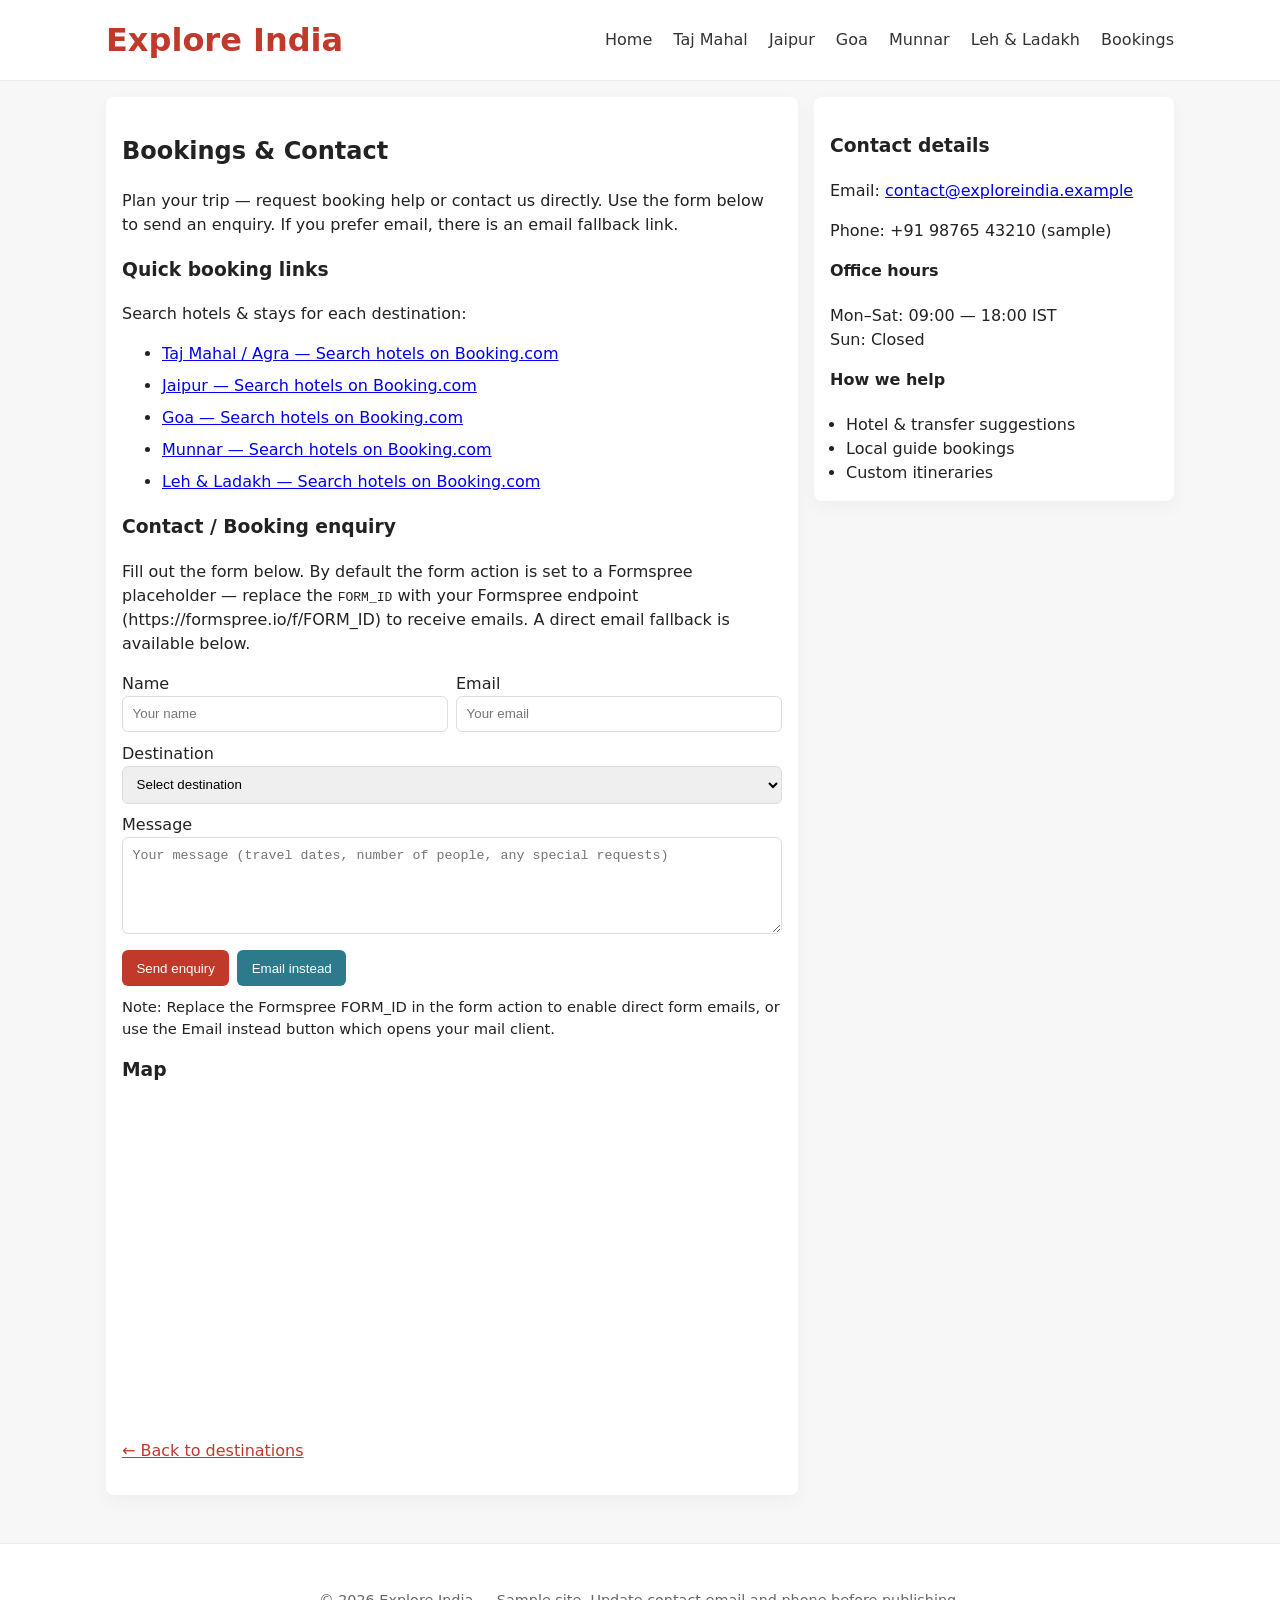
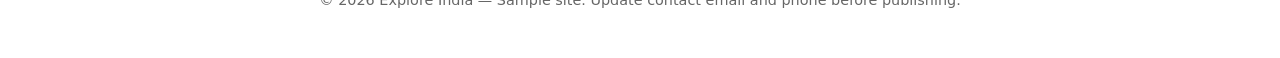
<file: bookings.html>
<!doctype html>
<html lang="en">
<head>
  <meta charset="utf-8" />
  <meta name="viewport" content="width=device-width,initial-scale=1" />
  <title>Bookings & Contact — Explore India</title>
  <link rel="stylesheet" href="css/style.css" />
  <style>
    .form-row{display:flex;gap:0.5rem;flex-wrap:wrap}
    .form-row .field{flex:1;min-width:160px}
    form input, form select, form textarea{width:100%;padding:0.6rem;border:1px solid #ddd;border-radius:6px}
    form button{background:var(--accent);color:#fff;border:none;padding:0.65rem 0.9rem;border-radius:6px;cursor:pointer}
    .booking-list li{margin-bottom:.5rem}
    .contact-panel{background:#fff;padding:1rem;border-radius:8px;box-shadow:0 6px 18px rgba(15,15,15,0.04)}
  </style>
</head>
<body>
  <header class="site-header">
    <div class="container">
      <h1 class="logo"><a href="index.html" style="color:var(--accent);text-decoration:none">Explore India</a></h1>
      <nav>
        <a href="index.html">Home</a>
        <a href="pages/taj-mahal.html">Taj Mahal</a>
        <a href="pages/jaipur.html">Jaipur</a>
        <a href="pages/goa.html">Goa</a>
        <a href="pages/munnar.html">Munnar</a>
        <a href="pages/leh.html">Leh & Ladakh</a>
        <a href="bookings.html">Bookings</a>
      </nav>
    </div>
  </header>

  <main class="container" style="padding-top:1rem">
    <section class="grid" style="grid-template-columns:1fr 360px;gap:1rem;align-items:start">
      <div>
        <article class="destination contact-panel">
          <h2>Bookings & Contact</h2>
          <p class="muted">Plan your trip — request booking help or contact us directly. Use the form below to send an enquiry. If you prefer email, there is an email fallback link.</p>

          <h3>Quick booking links</h3>
          <p>Search hotels & stays for each destination:</p>
          <ul class="booking-list">
            <li><a href="https://www.booking.com/searchresults.html?ss=Agra" target="_blank" rel="noopener">Taj Mahal / Agra — Search hotels on Booking.com</a></li>
            <li><a href="https://www.booking.com/searchresults.html?ss=Jaipur" target="_blank" rel="noopener">Jaipur — Search hotels on Booking.com</a></li>
            <li><a href="https://www.booking.com/searchresults.html?ss=Goa" target="_blank" rel="noopener">Goa — Search hotels on Booking.com</a></li>
            <li><a href="https://www.booking.com/searchresults.html?ss=Munnar" target="_blank" rel="noopener">Munnar — Search hotels on Booking.com</a></li>
            <li><a href="https://www.booking.com/searchresults.html?ss=Leh+Ladakh" target="_blank" rel="noopener">Leh &amp; Ladakh — Search hotels on Booking.com</a></li>
          </ul>

          <h3>Contact / Booking enquiry</h3>
          <p style="margin-top:0">Fill out the form below. By default the form action is set to a Formspree placeholder — replace the <code>FORM_ID</code> with your Formspree endpoint (https://formspree.io/f/FORM_ID) to receive emails. A direct email fallback is available below.</p>

          <form id="contactForm" action="https://formspree.io/f/FORM_ID" method="POST">
            <div class="form-row">
              <div class="field"><label class="sr-only">Name</label><input name="name" type="text" placeholder="Your name" required></div>
              <div class="field"><label class="sr-only">Email</label><input name="email" type="email" placeholder="Your email" required></div>
            </div>

            <div style="margin-top:.6rem">
              <label class="sr-only">Destination</label>
              <select name="destination" required>
                <option value="">Select destination</option>
                <option value="Taj Mahal, Agra">Taj Mahal — Agra</option>
                <option value="Jaipur">Jaipur — The Pink City</option>
                <option value="Goa">Goa — Beaches</option>
                <option value="Munnar">Munnar — Tea Gardens</option>
                <option value="Leh & Ladakh">Leh & Ladakh — Mountains</option>
              </select>
            </div>

            <div style="margin-top:.6rem">
              <label class="sr-only">Message</label>
              <textarea name="message" rows="5" placeholder="Your message (travel dates, number of people, any special requests)" required></textarea>
            </div>

            <div style="margin-top:.6rem;display:flex;gap:.5rem;align-items:center">
              <button type="submit">Send enquiry</button>
              <button id="mailtoBtn" type="button" style="background:#2d7a8d">Email instead</button>
            </div>

            <p class="muted" style="margin-top:.6rem;font-size:.92rem">Note: Replace the Formspree FORM_ID in the form action to enable direct form emails, or use the Email instead button which opens your mail client.</p>
          </form>

          <h3 style="margin-top:1rem">Map</h3>
          <div style="width:100%;height:320px;margin-bottom:1rem">
            <iframe src="https://www.google.com/maps?q=India&output=embed" width="100%" height="100%" style="border:0;border-radius:8px" allowfullscreen="" loading="lazy"></iframe>
          </div>

          <p style="margin-top:0.5rem"><a href="index.html" style="color:var(--accent)">← Back to destinations</a></p>
        </article>
      </div>

      <aside>
        <div class="contact-panel">
          <h3>Contact details</h3>
          <p>Email: <a id="fallbackEmail" href="mailto:contact@exploreindia.example">contact@exploreindia.example</a></p>
          <p>Phone: +91 98765 43210 (sample)</p>

          <h4 style="margin-top:1rem">Office hours</h4>
          <p class="muted">Mon–Sat: 09:00 — 18:00 IST<br/>Sun: Closed</p>

          <h4 style="margin-top:1rem">How we help</h4>
          <ul style="margin:0;padding-left:1rem">
            <li>Hotel & transfer suggestions</li>
            <li>Local guide bookings</li>
            <li>Custom itineraries</li>
          </ul>
        </div>
      </aside>
    </section>
  </main>

  <footer class="site-footer">
    <div class="container">
      <p>© 2026 Explore India — Sample site. Update contact email and phone before publishing.</p>
    </div>
  </footer>

  <script>
    // Email fallback: opens mail client with prefilled subject/body using selected destination
    document.getElementById('mailtoBtn').addEventListener('click', () => {
      const form = document.getElementById('contactForm');
      const name = form.elements['name'].value || 'Traveler';
      const email = form.elements['email'].value || '';
      const destination = form.elements['destination'].value || 'General enquiry';
      const message = form.elements['message'].value || '';
      const subject = encodeURIComponent('Booking enquiry — ' + destination + ' — ' + name);
      const body = encodeURIComponent('Name: ' + name + '\nEmail: ' + email + '\nDestination: ' + destination + '\n\nMessage:\n' + message);
      const mailto = document.getElementById('fallbackEmail').href.replace('mailto:', '');
      window.location.href = 'mailto:' + mailto + '?subject=' + subject + '&body=' + body;
    });
  </script>
</body>
</html>
</file>
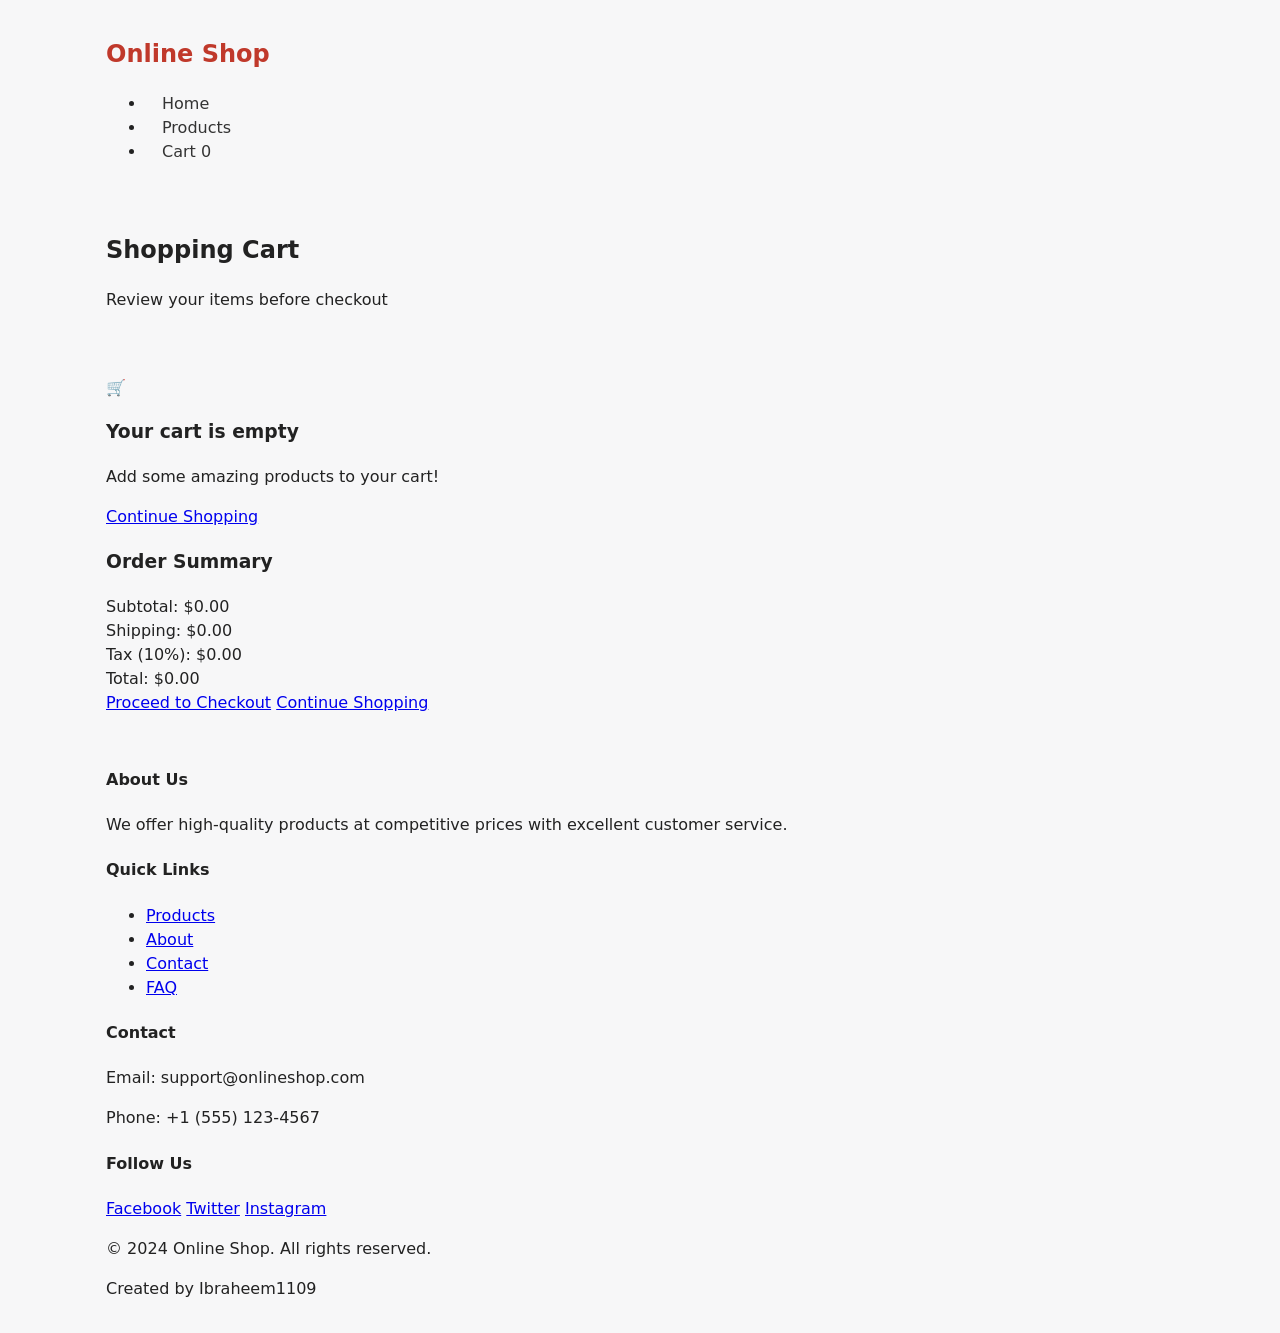
<file: cart.html>
<!DOCTYPE html>
<html lang="en">
<head>
    <meta charset="UTF-8">
    <meta name="viewport" content="width=device-width, initial-scale=1.0">
    <title>Shopping Cart - Online Shop</title>
    <link rel="stylesheet" href="css/style.css">
    <link rel="stylesheet" href="css/responsive.css">
</head>
<body>
    <!-- Navigation Header -->
    <header class="header">
        <nav class="navbar">
            <div class="container">
                <div class="nav-wrapper">
                    <div class="logo">
                        <h1>Online Shop</h1>
                    </div>
                    <ul class="nav-menu">
                        <li><a href="index.html">Home</a></li>
                        <li><a href="products.html">Products</a></li>
                        <li><a href="cart.html" class="cart-link">
                            Cart <span class="cart-count">0</span>
                        </a></li>
                    </ul>
                    <div class="hamburger">
                        <span></span>
                        <span></span>
                        <span></span>
                    </div>
                </div>
            </div>
        </nav>
    </header>

    <!-- Page Title -->
    <section class="page-title">
        <div class="container">
            <h1>Shopping Cart</h1>
            <p>Review your items before checkout</p>
        </div>
    </section>

    <!-- Cart Section -->
    <section class="cart-section">
        <div class="container">
            <div class="cart-layout">
                <!-- Cart Items -->
                <main class="cart-items">
                    <div id="cart-items-container">
                        <!-- Cart items will be loaded here by JavaScript -->
                    </div>
                    <div id="empty-cart" class="empty-cart">
                        <div class="empty-cart-content">
                            <p class="empty-icon">🛒</p>
                            <h3>Your cart is empty</h3>
                            <p>Add some amazing products to your cart!</p>
                            <a href="products.html" class="continue-shopping-btn">Continue Shopping</a>
                        </div>
                    </div>
                </main>

                <!-- Order Summary -->
                <aside class="order-summary">
                    <h3>Order Summary</h3>
                    <div class="summary-item">
                        <span>Subtotal:</span>
                        <span id="subtotal">$0.00</span>
                    </div>
                    <div class="summary-item">
                        <span>Shipping:</span>
                        <span id="shipping">$0.00</span>
                    </div>
                    <div class="summary-item">
                        <span>Tax (10%):</span>
                        <span id="tax">$0.00</span>
                    </div>
                    <div class="summary-divider"></div>
                    <div class="summary-total">
                        <span>Total:</span>
                        <span id="total">$0.00</span>
                    </div>
                    <a href="checkout.html" id="checkout-btn" class="checkout-btn">Proceed to Checkout</a>
                    <a href="products.html" class="continue-shopping-link">Continue Shopping</a>
                </aside>
            </div>
        </div>
    </section>

    <!-- Footer -->
    <footer class="footer">
        <div class="container">
            <div class="footer-content">
                <div class="footer-section">
                    <h4>About Us</h4>
                    <p>We offer high-quality products at competitive prices with excellent customer service.</p>
                </div>
                <div class="footer-section">
                    <h4>Quick Links</h4>
                    <ul>
                        <li><a href="products.html">Products</a></li>
                        <li><a href="#">About</a></li>
                        <li><a href="#">Contact</a></li>
                        <li><a href="#">FAQ</a></li>
                    </ul>
                </div>
                <div class="footer-section">
                    <h4>Contact</h4>
                    <p>Email: support@onlineshop.com</p>
                    <p>Phone: +1 (555) 123-4567</p>
                </div>
                <div class="footer-section">
                    <h4>Follow Us</h4>
                    <div class="social-links">
                        <a href="#">Facebook</a>
                        <a href="#">Twitter</a>
                        <a href="#">Instagram</a>
                    </div>
                </div>
            </div>
            <div class="footer-bottom">
                <p>&copy; 2024 Online Shop. All rights reserved.</p>
                <p>Created by Ibraheem1109</p>
            </div>
        </div>
    </footer>

    <script src="js/products.js"></script>
    <script src="js/cart.js"></script>
    <script src="js/main.js"></script>
</body>
</html>
</file>
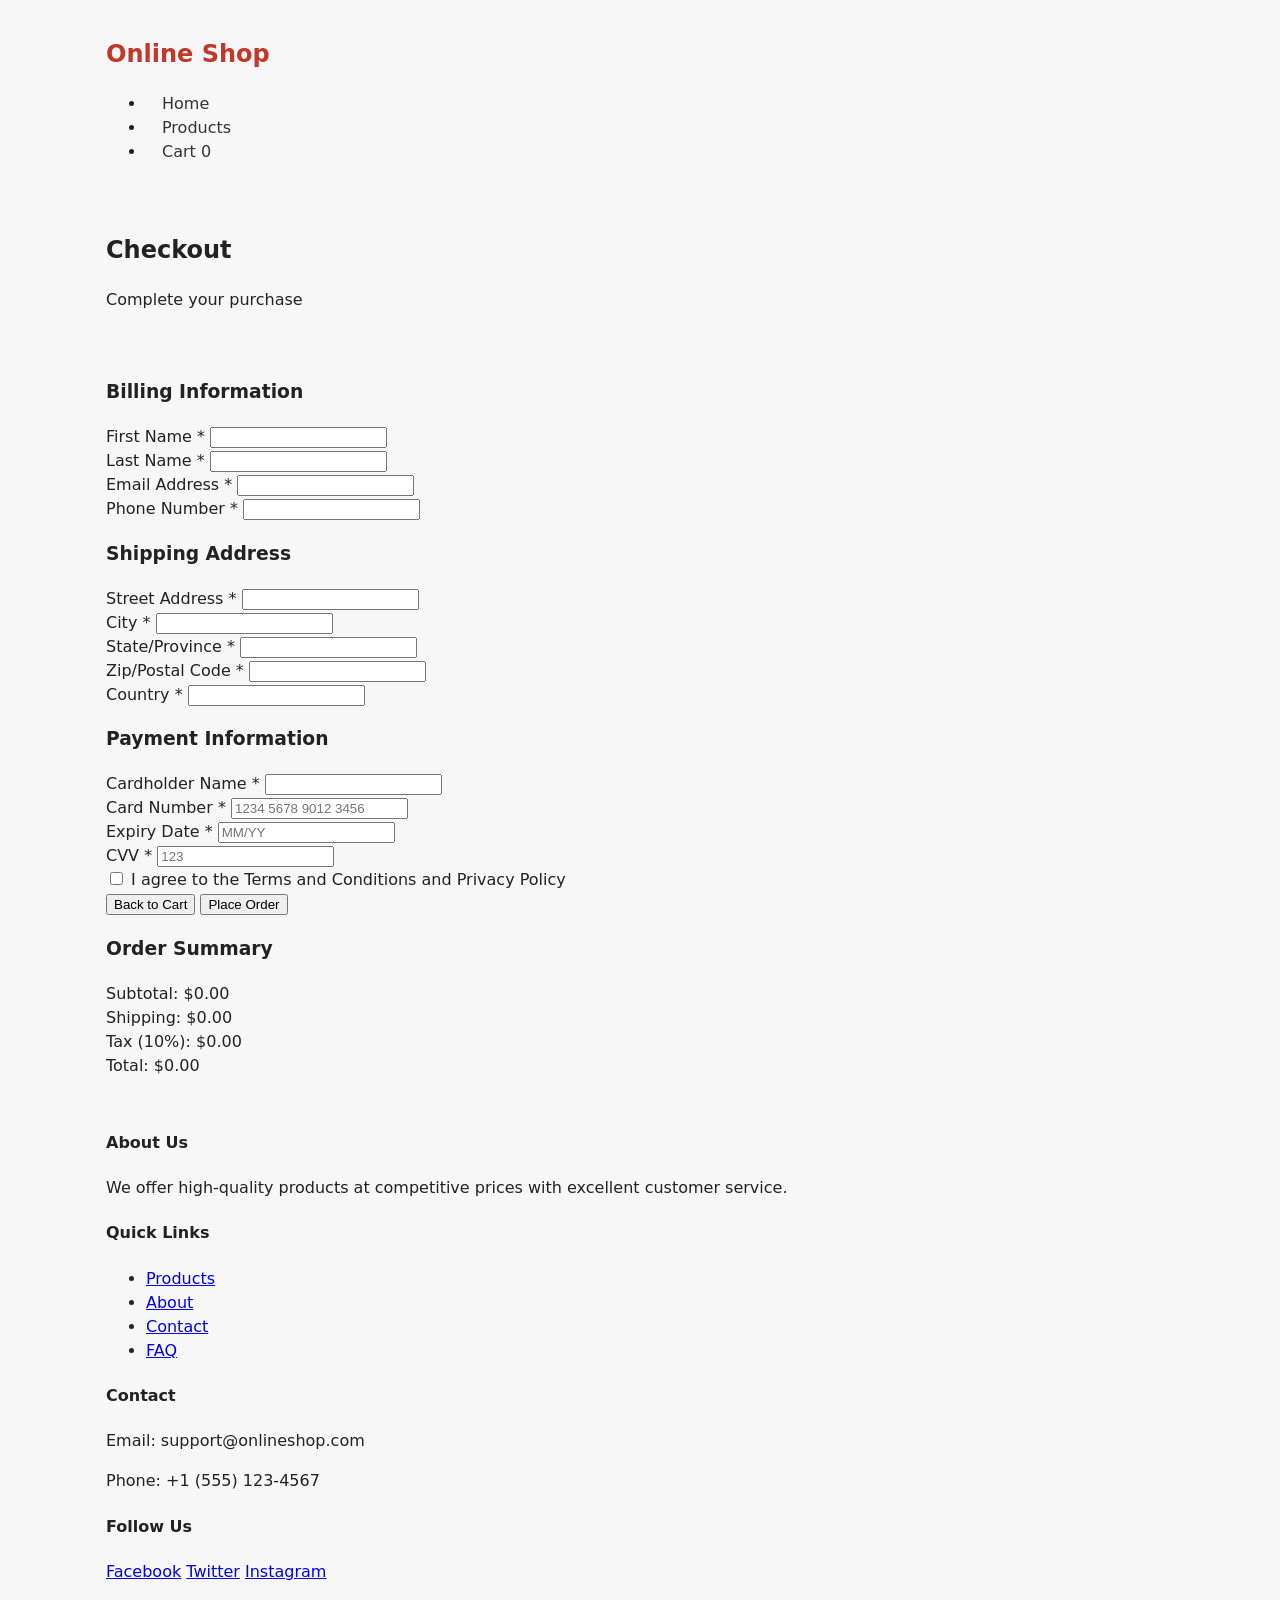
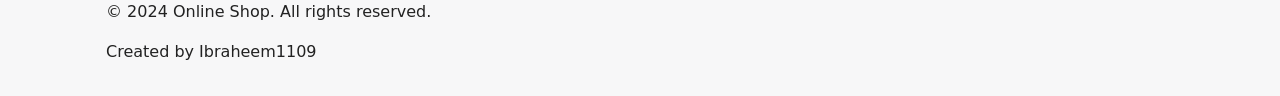
<file: checkout.html>
<!DOCTYPE html>
<html lang="en">
<head>
    <meta charset="UTF-8">
    <meta name="viewport" content="width=device-width, initial-scale=1.0">
    <title>Checkout - Online Shop</title>
    <link rel="stylesheet" href="css/style.css">
    <link rel="stylesheet" href="css/responsive.css">
</head>
<body>
    <!-- Navigation Header -->
    <header class="header">
        <nav class="navbar">
            <div class="container">
                <div class="nav-wrapper">
                    <div class="logo">
                        <h1>Online Shop</h1>
                    </div>
                    <ul class="nav-menu">
                        <li><a href="index.html">Home</a></li>
                        <li><a href="products.html">Products</a></li>
                        <li><a href="cart.html" class="cart-link">
                            Cart <span class="cart-count">0</span>
                        </a></li>
                    </ul>
                    <div class="hamburger">
                        <span></span>
                        <span></span>
                        <span></span>
                    </div>
                </div>
            </div>
        </nav>
    </header>

    <!-- Page Title -->
    <section class="page-title">
        <div class="container">
            <h1>Checkout</h1>
            <p>Complete your purchase</p>
        </div>
    </section>

    <!-- Checkout Section -->
    <section class="checkout-section">
        <div class="container">
            <div class="checkout-layout">
                <!-- Forms -->
                <main class="checkout-forms">
                    <form id="checkoutForm" class="checkout-form">
                        <!-- Billing Information -->
                        <div class="form-section">
                            <h3>Billing Information</h3>
                            <div class="form-row">
                                <div class="form-group">
                                    <label for="firstName">First Name *</label>
                                    <input type="text" id="firstName" name="firstName" required>
                                    <span class="error-message"></span>
                                </div>
                                <div class="form-group">
                                    <label for="lastName">Last Name *</label>
                                    <input type="text" id="lastName" name="lastName" required>
                                    <span class="error-message"></span>
                                </div>
                            </div>
                            <div class="form-group">
                                <label for="email">Email Address *</label>
                                <input type="email" id="email" name="email" required>
                                <span class="error-message"></span>
                            </div>
                            <div class="form-group">
                                <label for="phone">Phone Number *</label>
                                <input type="tel" id="phone" name="phone" required>
                                <span class="error-message"></span>
                            </div>
                        </div>

                        <!-- Shipping Address -->
                        <div class="form-section">
                            <h3>Shipping Address</h3>
                            <div class="form-group">
                                <label for="address">Street Address *</label>
                                <input type="text" id="address" name="address" required>
                                <span class="error-message"></span>
                            </div>
                            <div class="form-group">
                                <label for="city">City *</label>
                                <input type="text" id="city" name="city" required>
                                <span class="error-message"></span>
                            </div>
                            <div class="form-row">
                                <div class="form-group">
                                    <label for="state">State/Province *</label>
                                    <input type="text" id="state" name="state" required>
                                    <span class="error-message"></span>
                                </div>
                                <div class="form-group">
                                    <label for="zip">Zip/Postal Code *</label>
                                    <input type="text" id="zip" name="zip" required>
                                    <span class="error-message"></span>
                                </div>
                            </div>
                            <div class="form-group">
                                <label for="country">Country *</label>
                                <input type="text" id="country" name="country" required>
                                <span class="error-message"></span>
                            </div>
                        </div>

                        <!-- Payment Information -->
                        <div class="form-section">
                            <h3>Payment Information</h3>
                            <div class="form-group">
                                <label for="cardName">Cardholder Name *</label>
                                <input type="text" id="cardName" name="cardName" required>
                                <span class="error-message"></span>
                            </div>
                            <div class="form-group">
                                <label for="cardNumber">Card Number *</label>
                                <input type="text" id="cardNumber" name="cardNumber" placeholder="1234 5678 9012 3456" required>
                                <span class="error-message"></span>
                            </div>
                            <div class="form-row">
                                <div class="form-group">
                                    <label for="expiry">Expiry Date *</label>
                                    <input type="text" id="expiry" name="expiry" placeholder="MM/YY" required>
                                    <span class="error-message"></span>
                                </div>
                                <div class="form-group">
                                    <label for="cvv">CVV *</label>
                                    <input type="text" id="cvv" name="cvv" placeholder="123" required>
                                    <span class="error-message"></span>
                                </div>
                            </div>
                        </div>

                        <!-- Terms and Conditions -->
                        <div class="form-section">
                            <label class="checkbox">
                                <input type="checkbox" id="terms" name="terms" required>
                                I agree to the Terms and Conditions and Privacy Policy
                            </label>
                            <span class="error-message" id="termsError"></span>
                        </div>

                        <!-- Buttons -->
                        <div class="form-actions">
                            <button type="button" class="back-btn" onclick="window.location.href='cart.html'">Back to Cart</button>
                            <button type="submit" class="place-order-btn">Place Order</button>
                        </div>
                    </form>
                </main>

                <!-- Order Summary -->
                <aside class="order-summary checkout-summary">
                    <h3>Order Summary</h3>
                    <div id="checkout-items" class="checkout-items">
                        <!-- Items will be loaded here by JavaScript -->
                    </div>
                    <div class="summary-divider"></div>
                    <div class="summary-item">
                        <span>Subtotal:</span>
                        <span id="checkout-subtotal">$0.00</span>
                    </div>
                    <div class="summary-item">
                        <span>Shipping:</span>
                        <span id="checkout-shipping">$0.00</span>
                    </div>
                    <div class="summary-item">
                        <span>Tax (10%):</span>
                        <span id="checkout-tax">$0.00</span>
                    </div>
                    <div class="summary-divider"></div>
                    <div class="summary-total">
                        <span>Total:</span>
                        <span id="checkout-total">$0.00</span>
                    </div>
                </aside>
            </div>
        </div>
    </section>

    <!-- Footer -->
    <footer class="footer">
        <div class="container">
            <div class="footer-content">
                <div class="footer-section">
                    <h4>About Us</h4>
                    <p>We offer high-quality products at competitive prices with excellent customer service.</p>
                </div>
                <div class="footer-section">
                    <h4>Quick Links</h4>
                    <ul>
                        <li><a href="products.html">Products</a></li>
                        <li><a href="#">About</a></li>
                        <li><a href="#">Contact</a></li>
                        <li><a href="#">FAQ</a></li>
                    </ul>
                </div>
                <div class="footer-section">
                    <h4>Contact</h4>
                    <p>Email: support@onlineshop.com</p>
                    <p>Phone: +1 (555) 123-4567</p>
                </div>
                <div class="footer-section">
                    <h4>Follow Us</h4>
                    <div class="social-links">
                        <a href="#">Facebook</a>
                        <a href="#">Twitter</a>
                        <a href="#">Instagram</a>
                    </div>
                </div>
            </div>
            <div class="footer-bottom">
                <p>&copy; 2024 Online Shop. All rights reserved.</p>
                <p>Created by Ibraheem1109</p>
            </div>
        </div>
    </footer>

    <!-- Success Modal -->
    <div id="successModal" class="modal" style="display: none;">
        <div class="modal-content success-modal">
            <div class="success-icon">✓</div>
            <h2>Order Placed Successfully!</h2>
            <p>Thank you for your purchase.</p>
            <p class="order-number">Order #: <span id="orderNumber"></span></p>
            <p>A confirmation email has been sent to your email address.</p>
            <a href="index.html" class="modal-button">Continue Shopping</a>
        </div>
    </div>

    <script src="js/products.js"></script>
    <script src="js/cart.js"></script>
    <script src="js/checkout.js"></script>
    <script src="js/main.js"></script>
</body>
</html>
</file>
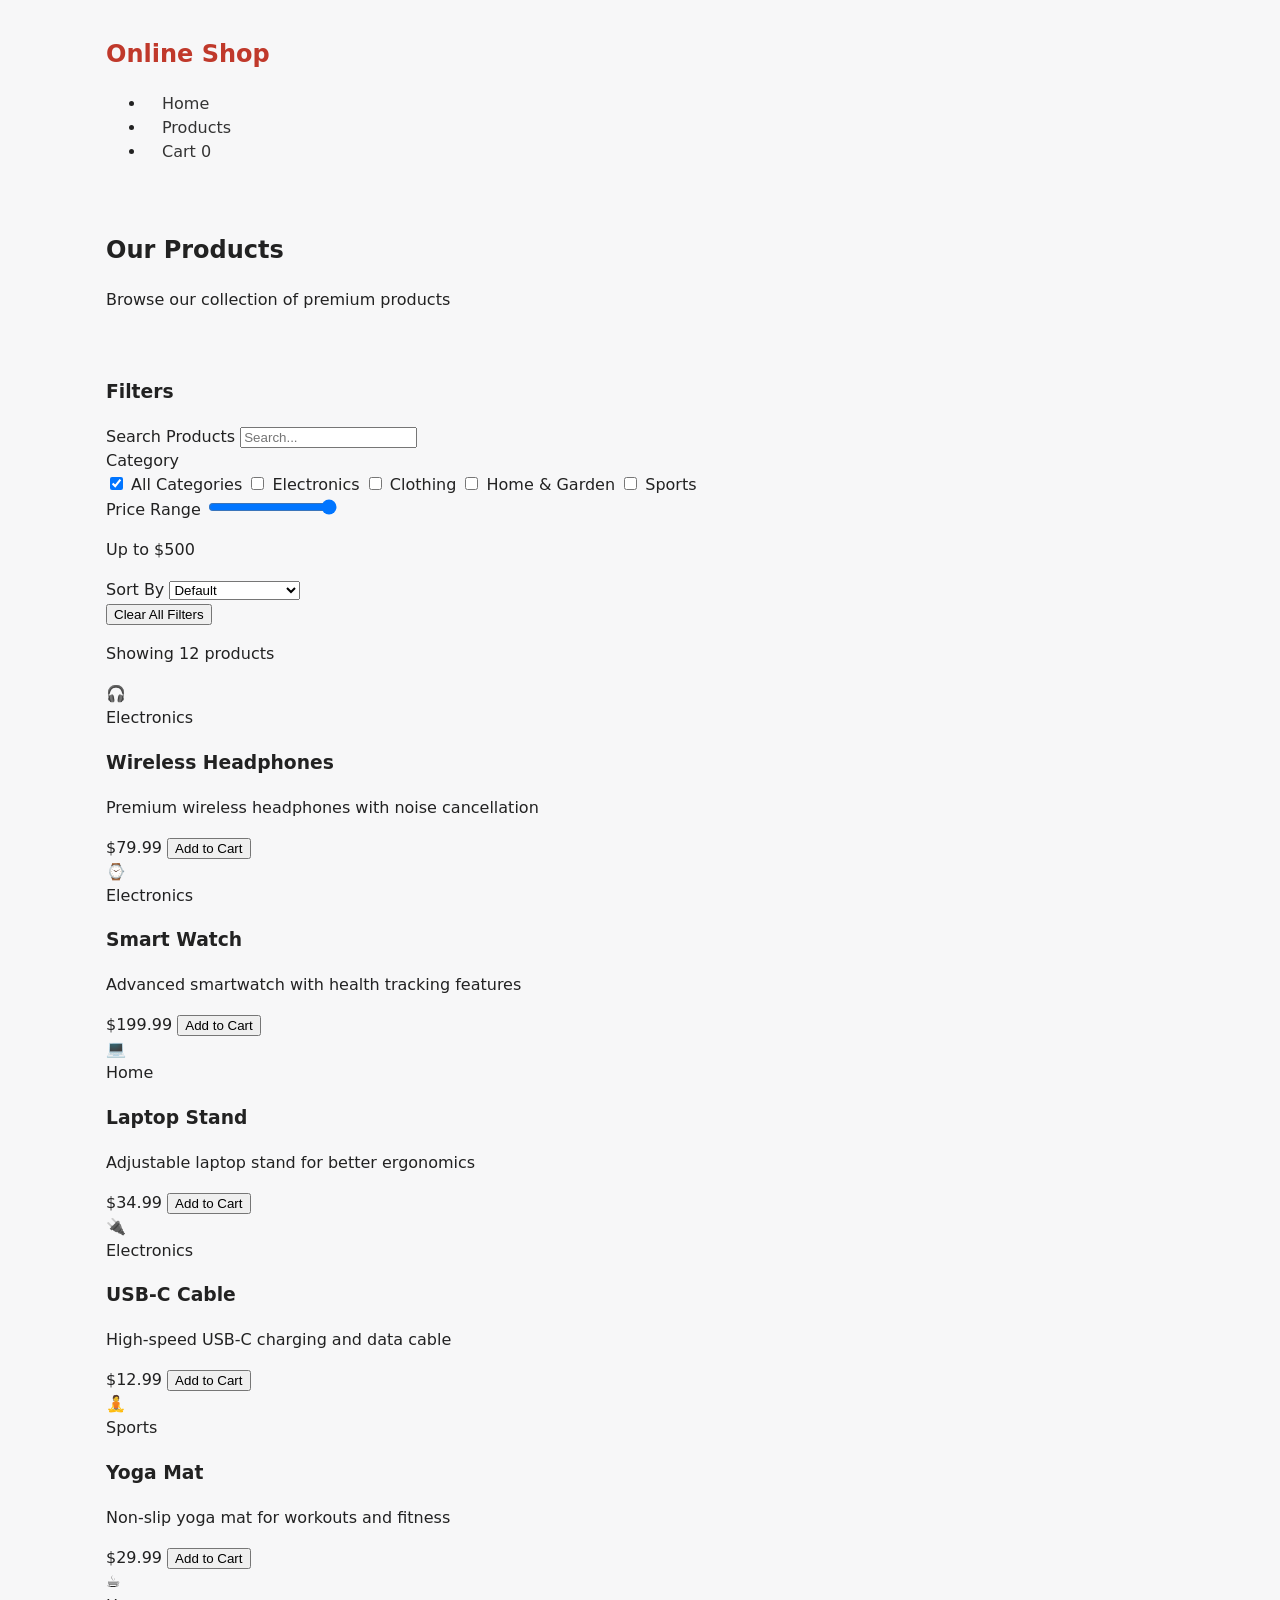
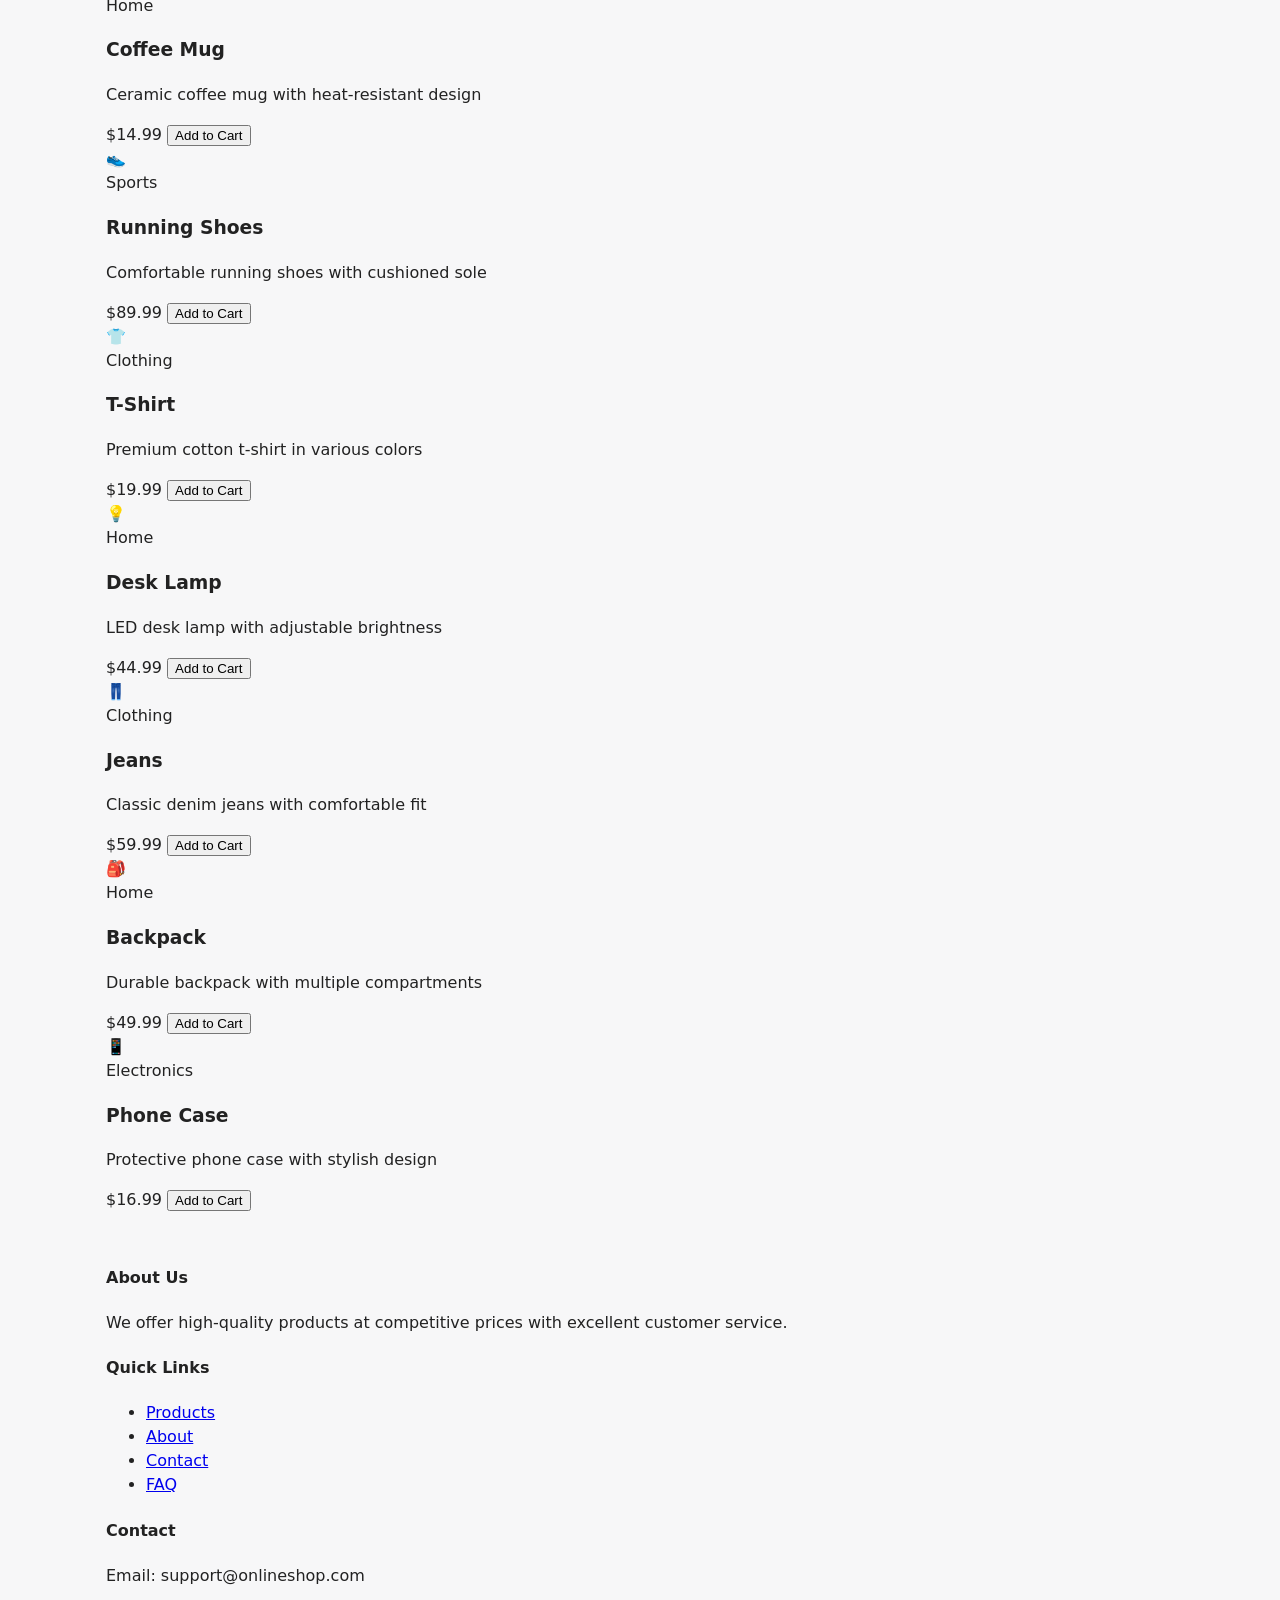
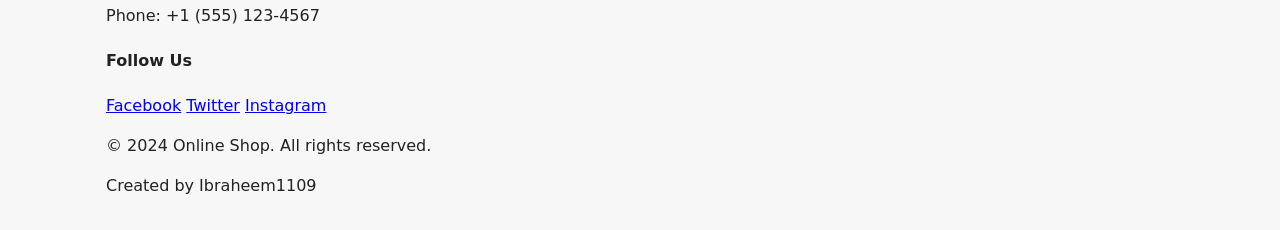
<file: products.html>
<!DOCTYPE html>
<html lang="en">
<head>
    <meta charset="UTF-8">
    <meta name="viewport" content="width=device-width, initial-scale=1.0">
    <title>Products - Online Shop</title>
    <link rel="stylesheet" href="css/style.css">
    <link rel="stylesheet" href="css/responsive.css">
</head>
<body>
    <!-- Navigation Header -->
    <header class="header">
        <nav class="navbar">
            <div class="container">
                <div class="nav-wrapper">
                    <div class="logo">
                        <h1>Online Shop</h1>
                    </div>
                    <ul class="nav-menu">
                        <li><a href="index.html">Home</a></li>
                        <li><a href="products.html" class="active">Products</a></li>
                        <li><a href="cart.html" class="cart-link">
                            Cart <span class="cart-count">0</span>
                        </a></li>
                    </ul>
                    <div class="hamburger">
                        <span></span>
                        <span></span>
                        <span></span>
                    </div>
                </div>
            </div>
        </nav>
    </header>

    <!-- Page Title -->
    <section class="page-title">
        <div class="container">
            <h1>Our Products</h1>
            <p>Browse our collection of premium products</p>
        </div>
    </section>

    <!-- Products Section -->
    <section class="products-section">
        <div class="container">
            <div class="products-layout">
                <!-- Sidebar Filters -->
                <aside class="filters-sidebar">
                    <h3>Filters</h3>
                    
                    <!-- Search -->
                    <div class="filter-group">
                        <label>Search Products</label>
                        <input type="text" id="searchInput" placeholder="Search..." class="search-input">
                    </div>

                    <!-- Category Filter -->
                    <div class="filter-group">
                        <label>Category</label>
                        <div class="filter-options">
                            <label class="checkbox">
                                <input type="checkbox" value="all" class="category-filter" checked>
                                All Categories
                            </label>
                            <label class="checkbox">
                                <input type="checkbox" value="Electronics" class="category-filter">
                                Electronics
                            </label>
                            <label class="checkbox">
                                <input type="checkbox" value="Clothing" class="category-filter">
                                Clothing
                            </label>
                            <label class="checkbox">
                                <input type="checkbox" value="Home" class="category-filter">
                                Home & Garden
                            </label>
                            <label class="checkbox">
                                <input type="checkbox" value="Sports" class="category-filter">
                                Sports
                            </label>
                        </div>
                    </div>

                    <!-- Price Filter -->
                    <div class="filter-group">
                        <label>Price Range</label>
                        <input type="range" id="priceRange" min="0" max="500" value="500" class="price-slider">
                        <p class="price-display">Up to $<span id="priceValue">500</span></p>
                    </div>

                    <!-- Sort -->
                    <div class="filter-group">
                        <label>Sort By</label>
                        <select id="sortSelect" class="sort-select">
                            <option value="default">Default</option>
                            <option value="price-asc">Price: Low to High</option>
                            <option value="price-desc">Price: High to Low</option>
                            <option value="name-asc">Name: A to Z</option>
                            <option value="name-desc">Name: Z to A</option>
                        </select>
                    </div>

                    <button id="clearFilters" class="clear-filters-btn">Clear All Filters</button>
                </aside>

                <!-- Products Grid -->
                <main class="products-main">
                    <div class="products-count">
                        <p>Showing <span id="productCount">12</span> products</p>
                    </div>
                    <div id="products-grid" class="products-grid">
                        <!-- Products will be loaded here by JavaScript -->
                    </div>
                    <div id="no-products" class="no-products" style="display: none;">
                        <p>No products found matching your filters.</p>
                        <button onclick="clearAllFilters()" class="reset-btn">Reset Filters</button>
                    </div>
                </main>
            </div>
        </div>
    </section>

    <!-- Footer -->
    <footer class="footer">
        <div class="container">
            <div class="footer-content">
                <div class="footer-section">
                    <h4>About Us</h4>
                    <p>We offer high-quality products at competitive prices with excellent customer service.</p>
                </div>
                <div class="footer-section">
                    <h4>Quick Links</h4>
                    <ul>
                        <li><a href="products.html">Products</a></li>
                        <li><a href="#">About</a></li>
                        <li><a href="#">Contact</a></li>
                        <li><a href="#">FAQ</a></li>
                    </ul>
                </div>
                <div class="footer-section">
                    <h4>Contact</h4>
                    <p>Email: support@onlineshop.com</p>
                    <p>Phone: +1 (555) 123-4567</p>
                </div>
                <div class="footer-section">
                    <h4>Follow Us</h4>
                    <div class="social-links">
                        <a href="#">Facebook</a>
                        <a href="#">Twitter</a>
                        <a href="#">Instagram</a>
                    </div>
                </div>
            </div>
            <div class="footer-bottom">
                <p>&copy; 2024 Online Shop. All rights reserved.</p>
                <p>Created by Ibraheem1109</p>
            </div>
        </div>
    </footer>

    <script src="js/products.js"></script>
    <script src="js/cart.js"></script>
    <script src="js/main.js"></script>
</body>
</html>
</file>
<file: css/style.css>
/* Basic responsive styling for the tourism site */
:root{
  --accent:#c0392b;
  --muted:#666;
  --bg:#f7f7f8;
  --max-width:1100px;
}

*{box-sizing:border-box}
body{
  font-family: Inter, system-ui, -apple-system, "Segoe UI", Roboto, "Helvetica Neue", Arial;
  margin:0;
  color:#222;
  background:var(--bg);
  line-height:1.5;
}
.container{
  max-width:var(--max-width);
  margin:0 auto;
  padding:1rem;
}
.site-header{
  background:#fff;
  border-bottom:1px solid #eee;
  position:sticky;
  top:0;
  z-index:50;
}
.site-header .container{
  display:flex;
  gap:1rem;
  align-items:center;
  justify-content:space-between;
}
.logo{margin:0;color:var(--accent)}
nav a{color:#333;text-decoration:none;margin-left:1rem;font-weight:500}
.hero{
  background:linear-gradient(90deg, rgba(192,57,43,0.08), rgba(0,0,0,0.02));
  padding:2.5rem 0;
  margin-bottom:1rem;
}
.hero h2{margin:0 0 .5rem;font-size:1.6rem}
.hero p{margin:0 0 1rem;color:var(--muted)}
#searchBox{
  width:100%;
  max-width:420px;
  padding:.6rem .8rem;
  border:1px solid #ddd;
  border-radius:6px;
}
.grid{
  display:grid;
  grid-template-columns:repeat(auto-fit,minmax(240px,1fr));
  gap:1rem;
}
.card{
  background:#fff;
  border-radius:8px;
  overflow:hidden;
  box-shadow:0 6px 18px rgba(15,15,15,0.06);
  transition:transform .18s ease, box-shadow .18s ease;
}
.card img{width:100%;height:160px;object-fit:cover;display:block}
.card h3{margin:.75rem 1rem 0}
.card p{margin:.35rem 1rem 1rem;color:var(--muted);font-size:.95rem}
.card:hover{transform:translateY(-6px);box-shadow:0 10px 25px rgba(10,10,10,0.08)}
.about{margin:2rem 0}
.site-footer{background:#fff;border-top:1px solid #eee;padding:1rem 0;margin-top:2rem;text-align:center;font-size:.9rem;color:var(--muted)}

/* responsive */
@media (min-width:900px){
  .hero{padding:4rem 0}
  .hero h2{font-size:2rem}
}
</file>
<file: css/responsive.css>
/* ==================== */
/* TABLET (768px - 1199px) */
/* ==================== */

@media (max-width: 1199px) {
    .features-grid {
        grid-template-columns: repeat(2, 1fr);
    }

    .products-grid {
        grid-template-columns: repeat(2, 1fr);
    }

    .footer-content {
        grid-template-columns: repeat(2, 1fr);
    }

    .cart-layout,
    .checkout-layout {
        grid-template-columns: 1fr;
    }

    .order-summary,
    .checkout-summary {
        position: static;
    }

    .hero h2 {
        font-size: 2.8rem;
    }

    .newsletter-form {
        flex-direction: column;
    }

    .form-row {
        grid-template-columns: 1fr;
    }

    .form-actions {
        flex-direction: column-reverse;
    }

    .products-layout {
        grid-template-columns: 1fr;
    }

    .filters-sidebar {
        position: static;
    }
}

/* ==================== */
/* MOBILE (480px - 767px) */
/* ==================== */

@media (max-width: 767px) {
    /* Header & Navigation */
    .nav-menu {
        display: none;
        position: absolute;
        top: 60px;
        left: 0;
        right: 0;
        flex-direction: column;
        background-color: white;
        padding: 1rem;
        gap: 0;
        box-shadow: var(--shadow);
        gap: 0;
    }

    .nav-menu.active {
        display: flex;
    }

    .nav-menu li {
        margin-bottom: 1rem;
    }

    .hamburger {
        display: flex;
    }

    /* Hero Section */
    .hero {
        height: 350px;
    }

    .hero h2 {
        font-size: 2rem;
    }

    .hero p {
        font-size: 1rem;
    }

    /* Features */
    .features-grid {
        grid-template-columns: 1fr;
    }

    .feature-card {
        padding: 1.5rem;
    }

    /* Featured Products */
    .featured-products h2,
    .page-title h1 {
        font-size: 2rem;
    }

    .products-grid {
        grid-template-columns: 1fr;
    }

    /* Newsletter */
    .newsletter {
        padding: 2rem 0;
    }

    .newsletter h2 {
        font-size: 1.8rem;
    }

    .newsletter-form {
        flex-direction: column;
    }

    .newsletter-form input {
        width: 100%;
    }

    .subscribe-button {
        width: 100%;
    }

    /* Products Page */
    .products-layout {
        grid-template-columns: 1fr;
    }

    .filters-sidebar {
        display: grid;
        grid-template-columns: repeat(2, 1fr);
        gap: 1rem;
        position: static;
        background-color: transparent;
        padding: 0;
        box-shadow: none;
    }

    .filter-group {
        background-color: var(--bg-white);
        padding: 1rem;
        border-radius: var(--radius);
        margin-bottom: 0;
    }

    .filters-sidebar h3 {
        grid-column: 1 / -1;
        margin-bottom: 1rem;
    }

    .clear-filters-btn {
        grid-column: 1 / -1;
    }

    .products-main {
        padding: 1rem;
    }

    /* Cart Page */
    .cart-item {
        grid-template-columns: 80px 1fr;
        gap: 1rem;
    }

    .cart-item-image {
        width: 80px;
        height: 80px;
    }

    .cart-item-actions {
        grid-column: 1 / -1;
        justify-content: space-between;
        margin-top: 1rem;
    }

    .item-price {
        order: -1;
    }

    /* Checkout Page */
    .checkout-layout {
        grid-template-columns: 1fr;
    }

    .checkout-summary {
        position: static;
    }

    .form-section {
        margin-bottom: 2rem;
    }

    .form-actions {
        flex-direction: column-reverse;
    }

    .form-actions button {
        width: 100%;
    }

    /* Footer */
    .footer-content {
        grid-template-columns: 1fr;
    }

    .footer-bottom p {
        line-height: 1.5;
    }

    /* Modals */
    .modal-content {
        margin: 1rem;
        width: calc(100% - 2rem);
    }
}

/* ==================== */
/* SMALL MOBILE (< 480px) */
/* ==================== */

@media (max-width: 479px) {
    .container {
        padding: 0 15px;
    }

    /* Header */
    .logo h1 {
        font-size: 1.4rem;
    }

    /* Hero */
    .hero {
        height: 300px;
    }

    .hero h2 {
        font-size: 1.5rem;
    }

    .hero p {
        font-size: 0.95rem;
    }

    .cta-button {
        padding: 10px 30px;
    }

    /* Section Titles */
    .features h2,
    .featured-products h2,
    .page-title h1,
    .newsletter h2 {
        font-size: 1.6rem;
        margin-bottom: 2rem;
    }

    .page-title p {
        font-size: 1rem;
    }

    /* Features */
    .feature-card {
        padding: 1rem;
    }

    .feature-icon {
        font-size: 2rem;
    }

    .feature-card h3 {
        font-size: 1rem;
    }

    /* Products */
    .product-card {
        flex-direction: column;
    }

    .product-image {
        height: 200px;
    }

    .product-info {
        padding: 1rem;
    }

    .product-footer {
        flex-direction: column;
        gap: 1rem;
    }

    .add-to-cart-btn {
        width: 100%;
    }

    /* Filters Sidebar */
    .filters-sidebar {
        grid-template-columns: 1fr;
    }

    .filter-group {
        padding: 1rem;
    }

    .clear-filters-btn {
        width: 100%;
    }

    /* Cart */
    .cart-item {
        grid-template-columns: 70px 1fr;
        padding: 1rem;
        gap: 0.75rem;
    }

    .cart-item-image {
        width: 70px;
        height: 70px;
    }

    .cart-item-actions {
        gap: 0.5rem;
    }

    .quantity-control {
        flex: 1;
    }

    .quantity-control input {
        width: 30px;
    }

    .item-price {
        min-width: 60px;
        font-size: 1.1rem;
    }

    /* Order Summary */
    .order-summary h3 {
        font-size: 1.1rem;
    }

    .summary-item,
    .summary-total {
        font-size: 0.9rem;
    }

    /* Checkout Forms */
    .form-group input,
    .form-group select {
        padding: 10px;
        font-size: 16px;
    }

    .form-section h3 {
        font-size: 1.1rem;
    }

    /* Footer */
    .footer {
        padding: 2rem 0 0.5rem;
    }

    .footer-content {
        gap: 1.5rem;
    }

    .footer-section h4 {
        font-size: 1rem;
    }

    .social-links {
        flex-direction: column;
        gap: 0.5rem;
    }

    .footer-bottom {
        padding-top: 1rem;
    }

    /* Newsletter */
    .newsletter {
        padding: 1.5rem 0;
    }

    .newsletter h2 {
        font-size: 1.3rem;
    }

    .newsletter p {
        font-size: 1rem;
    }

    /* Notifications */
    .notification {
        bottom: 10px;
        right: 10px;
        left: 10px;
        padding: 0.75rem 1rem;
        font-size: 0.9rem;
    }
}

/* ==================== */
/* LANDSCAPE ADJUSTMENTS */
/* ==================== */

@media (max-height: 600px) and (orientation: landscape) {
    .hero {
        height: 300px;
    }

    .hero h2 {
        font-size: 2rem;
    }

    .page-title {
        padding: 2rem 0;
    }
}

/* ==================== */
/* HIGH RESOLUTION DISPLAYS */
/* ==================== */

@media (min-width: 1400px) {
    .container {
        max-width: 1300px;
    }

    .products-grid {
        grid-template-columns: repeat(4, 1fr);
    }

    .features-grid {
        grid-template-columns: repeat(4, 1fr);
    }
}
</file>
